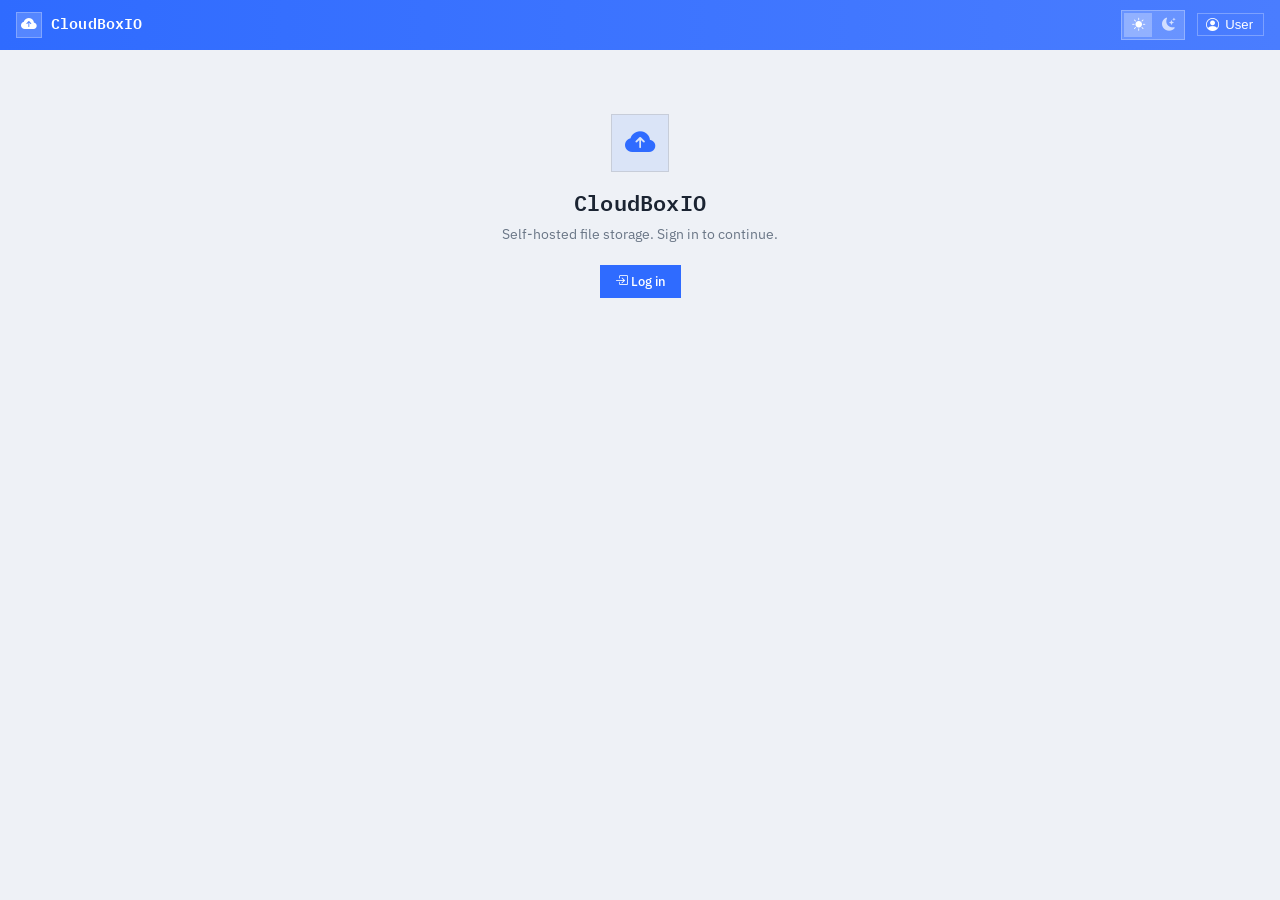
<file: frontend/index.html>
<!DOCTYPE html>
<html lang="en" data-theme="paper">
<head>
    <meta charset="UTF-8">
    <meta name="viewport" content="width=device-width, initial-scale=1.0">
    <meta name="description" content="CloudBoxIO - self-hosted file storage">
    <title>CloudBoxIO</title>
    <link rel="icon" type="image/svg+xml"
          href="data:image/svg+xml,<svg xmlns='http://www.w3.org/2000/svg' viewBox='0 0 100 100'><text y='.9em' font-size='90'>☁️</text></svg>">
    <link rel="preconnect" href="https://fonts.googleapis.com">
    <link rel="preconnect" href="https://fonts.gstatic.com" crossorigin>
    <link href="https://fonts.googleapis.com/css2?family=IBM+Plex+Mono:wght@400;500;600&family=IBM+Plex+Sans:wght@400;500;600&display=swap" rel="stylesheet">
    <link href="https://cdn.jsdelivr.net/npm/bootstrap-icons@1.11.0/font/bootstrap-icons.css" rel="stylesheet">
    <link href="styles.css" rel="stylesheet">
</head>
<body>
    <!-- Compact header -->
    <header class="app-bar">
        <a class="brand" href="#">
            <span class="brand-mark"><i class="bi bi-cloud-arrow-up-fill"></i></span>
            <span>CloudBoxIO</span>
        </a>

        <div class="app-bar-spacer"></div>

        <div class="theme-switch" role="group" aria-label="Theme">
            <button type="button" class="ts-btn" data-theme-value="paper" title="Light">
                <i class="bi bi-sun-fill"></i>
            </button>
            <button type="button" class="ts-btn" data-theme-value="carbon" title="Dark">
                <i class="bi bi-moon-stars-fill"></i>
            </button>
        </div>

        <!-- User menu (shown when logged in) -->
        <div class="dropdown d-none" id="userProfileNav">
            <button class="user-menu-btn dropdown-toggle" type="button" id="userProfileDropdown" aria-expanded="false">
                <i class="bi bi-person-circle"></i>
                <span id="navUsername">User</span>
            </button>
            <ul class="dropdown-menu dropdown-menu-end" aria-labelledby="userProfileDropdown">
                <li id="createUserNavItem" style="display:none;">
                    <button class="dropdown-item" data-modal-target="createUserModal">
                        <i class="bi bi-person-plus"></i>Create user
                    </button>
                </li>
                <li id="showUsersPanelNavItem" style="display:none;">
                    <button class="dropdown-item" data-modal-target="usersModal">
                        <i class="bi bi-people"></i>Manage users
                    </button>
                </li>
                <li id="baseUrlNavItem" style="display:none;">
                    <button class="dropdown-item" data-modal-target="baseUrlModal">
                        <i class="bi bi-globe"></i>Base URL
                    </button>
                </li>
                <li id="createUserDivider" style="display:none;"><hr class="dropdown-divider"></li>
                <li>
                    <button class="dropdown-item" data-modal-target="resetPasswordModal">
                        <i class="bi bi-key"></i>Reset password
                    </button>
                </li>
                <li>
                    <button class="dropdown-item" data-modal-target="manageSharesModal">
                        <i class="bi bi-link-45deg"></i>Manage shares
                    </button>
                </li>
                <li><hr class="dropdown-divider"></li>
                <li>
                    <button class="dropdown-item text-danger" onclick="logout()">
                        <i class="bi bi-box-arrow-right"></i>Log out
                    </button>
                </li>
            </ul>
        </div>
    </header>

    <div class="container">
        <!-- Logged-out -->
        <div id="authSection">
            <div class="welcome">
                <div class="glyph"><i class="bi bi-cloud-arrow-up-fill"></i></div>
                <h1>CloudBoxIO</h1>
                <p>Self-hosted file storage. Sign in to continue.</p>
                <button class="btn btn-primary" data-modal-target="loginModal">
                    <i class="bi bi-box-arrow-in-right"></i> Log in
                </button>
            </div>
        </div>

        <!-- Logged-in -->
        <div id="mainSection" style="display:none;" class="stack">
            <!-- Upload bar -->
            <div class="panel panel-pad">
                <div class="panel-title"><i class="bi bi-upload"></i> Upload</div>
                <form id="uploadForm" class="upload-bar">
                    <input type="file" class="field file-field" id="fileInput" multiple>
                    <label class="public-toggle">
                        <input type="checkbox" id="publicCheckbox"> Make public
                    </label>
                    <button type="submit" class="btn btn-primary">
                        <i class="bi bi-cloud-arrow-up"></i>Upload
                    </button>
                </form>
            </div>

            <!-- Search -->
            <form id="fileSearchForm" class="search-bar" autocomplete="off">
                <input type="text" class="field" id="fileSearchInput" placeholder="Search files by name…">
                <button type="submit" class="btn btn-primary">Search</button>
                <button type="reset" class="btn btn-ghost">Clear</button>
            </form>

            <!-- Files -->
            <div class="file-grid">
                <div class="panel panel-pad">
                    <div class="panel-title">
                        <i class="bi bi-folder"></i> My files
                        <span class="count" id="myFilesCount">0</span>
                    </div>
                    <div id="myFilesList" class="file-list"></div>
                </div>
                <div class="panel panel-pad">
                    <div class="panel-title">
                        <i class="bi bi-globe2"></i> Public files
                        <span class="count" id="publicFilesCount">0</span>
                    </div>
                    <div id="publicFilesList" class="file-list"></div>
                </div>
            </div>
        </div>
    </div>

    <!-- Login modal -->
    <div class="modal" id="loginModal" tabindex="-1">
        <div class="modal-dialog modal-dialog-centered">
            <div class="modal-content">
                <div class="modal-header">
                    <h5 class="modal-title">Log in</h5>
                    <button type="button" class="btn-close" data-modal-dismiss></button>
                </div>
                <div class="modal-body">
                    <form id="loginForm">
                        <div class="form-row">
                            <label for="loginUsername" class="form-label">Username</label>
                            <input type="text" class="field" id="loginUsername" required>
                        </div>
                        <div class="form-row">
                            <label for="loginPassword" class="form-label">Password</label>
                            <div class="input-wrap">
                                <input type="password" class="field" id="loginPassword" required>
                                <button class="reveal" type="button" id="toggleLoginPassword"><i class="bi bi-eye"></i></button>
                            </div>
                        </div>
                        <button type="submit" class="btn btn-primary btn-block">Log in</button>
                    </form>
                </div>
            </div>
        </div>
    </div>

    <!-- Reset password modal -->
    <div class="modal" id="resetPasswordModal" tabindex="-1">
        <div class="modal-dialog modal-dialog-centered">
            <div class="modal-content">
                <div class="modal-header">
                    <h5 class="modal-title">Reset password</h5>
                    <button type="button" class="btn-close" data-modal-dismiss></button>
                </div>
                <div class="modal-body">
                    <form id="resetPasswordForm">
                        <div class="form-row">
                            <label for="currentPassword" class="form-label">Current password</label>
                            <div class="input-wrap">
                                <input type="password" class="field" id="currentPassword" required>
                                <button class="reveal" type="button" id="toggleCurrentPassword"><i class="bi bi-eye"></i></button>
                            </div>
                        </div>
                        <div class="form-row">
                            <label for="newPassword" class="form-label">New password</label>
                            <div class="input-wrap">
                                <input type="password" class="field" id="newPassword" required minlength="8">
                                <button class="reveal" type="button" id="toggleNewPassword"><i class="bi bi-eye"></i></button>
                            </div>
                            <div class="form-hint">At least 8 characters.</div>
                        </div>
                        <button type="submit" class="btn btn-primary btn-block">Reset password</button>
                    </form>
                </div>
            </div>
        </div>
    </div>

    <!-- Create user modal -->
    <div class="modal" id="createUserModal" tabindex="-1">
        <div class="modal-dialog modal-dialog-centered">
            <div class="modal-content">
                <div class="modal-header">
                    <h5 class="modal-title">Create user</h5>
                    <button type="button" class="btn-close" data-modal-dismiss></button>
                </div>
                <div class="modal-body">
                    <form id="createUserForm">
                        <div class="form-row">
                            <label for="newUsername" class="form-label">Username</label>
                            <input type="text" class="field" id="newUsername" required>
                        </div>
                        <div class="form-row">
                            <label for="newUserPassword" class="form-label">Password</label>
                            <div class="input-wrap">
                                <input type="password" class="field" id="newUserPassword" required minlength="8">
                                <button class="reveal" type="button" id="toggleNewUserPassword"><i class="bi bi-eye"></i></button>
                            </div>
                            <div class="form-hint">At least 8 characters.</div>
                        </div>
                        <label class="check form-row">
                            <input type="checkbox" id="isAdminCheckbox"> Grant admin rights
                        </label>
                        <button type="submit" class="btn btn-primary btn-block">Create user</button>
                    </form>
                </div>
            </div>
        </div>
    </div>

    <!-- Users modal (admin) -->
    <div class="modal" id="usersModal" tabindex="-1">
        <div class="modal-dialog modal-dialog-centered modal-lg">
            <div class="modal-content">
                <div class="modal-header">
                    <h5 class="modal-title">Users</h5>
                    <button type="button" class="btn-close" data-modal-dismiss></button>
                </div>
                <div class="modal-body">
                    <div id="usersList"></div>
                </div>
            </div>
        </div>
    </div>

    <!-- Share file modal -->
    <div class="modal" id="shareModal" tabindex="-1">
        <div class="modal-dialog modal-dialog-centered">
            <div class="modal-content">
                <div class="modal-header">
                    <h5 class="modal-title">Share "<span id="shareModalFilename"></span>"</h5>
                    <button type="button" class="btn-close" data-modal-dismiss></button>
                </div>
                <div class="modal-body">
                    <form id="createShareForm">
                        <div class="form-row">
                            <label for="shareExpiry" class="form-label">Link expires</label>
                            <select class="field" id="shareExpiry">
                                <option value="">Never</option>
                                <option value="1">After 1 day</option>
                                <option value="7" selected>After 7 days</option>
                                <option value="30">After 30 days</option>
                            </select>
                        </div>
                        <div class="form-row">
                            <label for="sharePassword" class="form-label">Password (optional)</label>
                            <div class="input-wrap">
                                <input type="password" class="field" id="sharePassword" placeholder="Leave blank for no password">
                                <button class="reveal" type="button" id="toggleSharePassword"><i class="bi bi-eye"></i></button>
                            </div>
                        </div>
                        <div class="form-row">
                            <label for="shareMaxDownloads" class="form-label">Max downloads (optional)</label>
                            <input type="number" class="field" id="shareMaxDownloads" min="1" step="1" placeholder="Leave blank for unlimited">
                        </div>
                        <button type="submit" class="btn btn-primary btn-block" id="createShareBtn">
                            <i class="bi bi-link-45deg"></i>Create share link
                        </button>
                    </form>

                    <div id="shareResult" class="share-result" style="display:none;">
                        <label class="form-label">Share link</label>
                        <div class="input-wrap">
                            <input type="text" class="field" id="shareResultLink" readonly>
                            <button class="reveal" type="button" id="copyShareLink" title="Copy link"><i class="bi bi-clipboard"></i></button>
                        </div>
                        <div class="form-hint" id="shareResultMeta"></div>
                    </div>
                </div>
            </div>
        </div>
    </div>

    <!-- Manage shares modal -->
    <div class="modal" id="manageSharesModal" tabindex="-1">
        <div class="modal-dialog modal-dialog-centered modal-lg">
            <div class="modal-content">
                <div class="modal-header">
                    <h5 class="modal-title">Shared links</h5>
                    <button type="button" class="btn-close" data-modal-dismiss></button>
                </div>
                <div class="modal-body">
                    <div id="sharesList"></div>
                </div>
            </div>
        </div>
    </div>

    <!-- Base URL modal (admin) -->
    <div class="modal" id="baseUrlModal" tabindex="-1">
        <div class="modal-dialog modal-dialog-centered">
            <div class="modal-content">
                <div class="modal-header">
                    <h5 class="modal-title">Base URL</h5>
                    <button type="button" class="btn-close" data-modal-dismiss></button>
                </div>
                <div class="modal-body">
                    <p class="form-hint" style="margin-top:-4px;">
                        Used to build share links. Files can't be shared until this is set.
                    </p>
                    <form id="baseUrlForm">
                        <div class="form-row">
                            <label for="baseUrlInput" class="form-label">URL</label>
                            <input type="text" class="field" id="baseUrlInput" placeholder="https://cloudboxio.example.com" required>
                            <div class="form-hint">No trailing slash needed — it's stripped automatically.</div>
                        </div>
                        <button type="submit" class="btn btn-primary btn-block">Save</button>
                    </form>
                </div>
            </div>
        </div>
    </div>

    <!-- Loading overlay -->
    <div class="loading-overlay" id="loadingOverlay">
        <div class="loading-card">
            <div class="spinner"></div>
            <div class="loading-msg" id="loadingMsg">Loading…</div>
        </div>
    </div>

    <script src="app.js"></script>
</body>
</html>
</file>
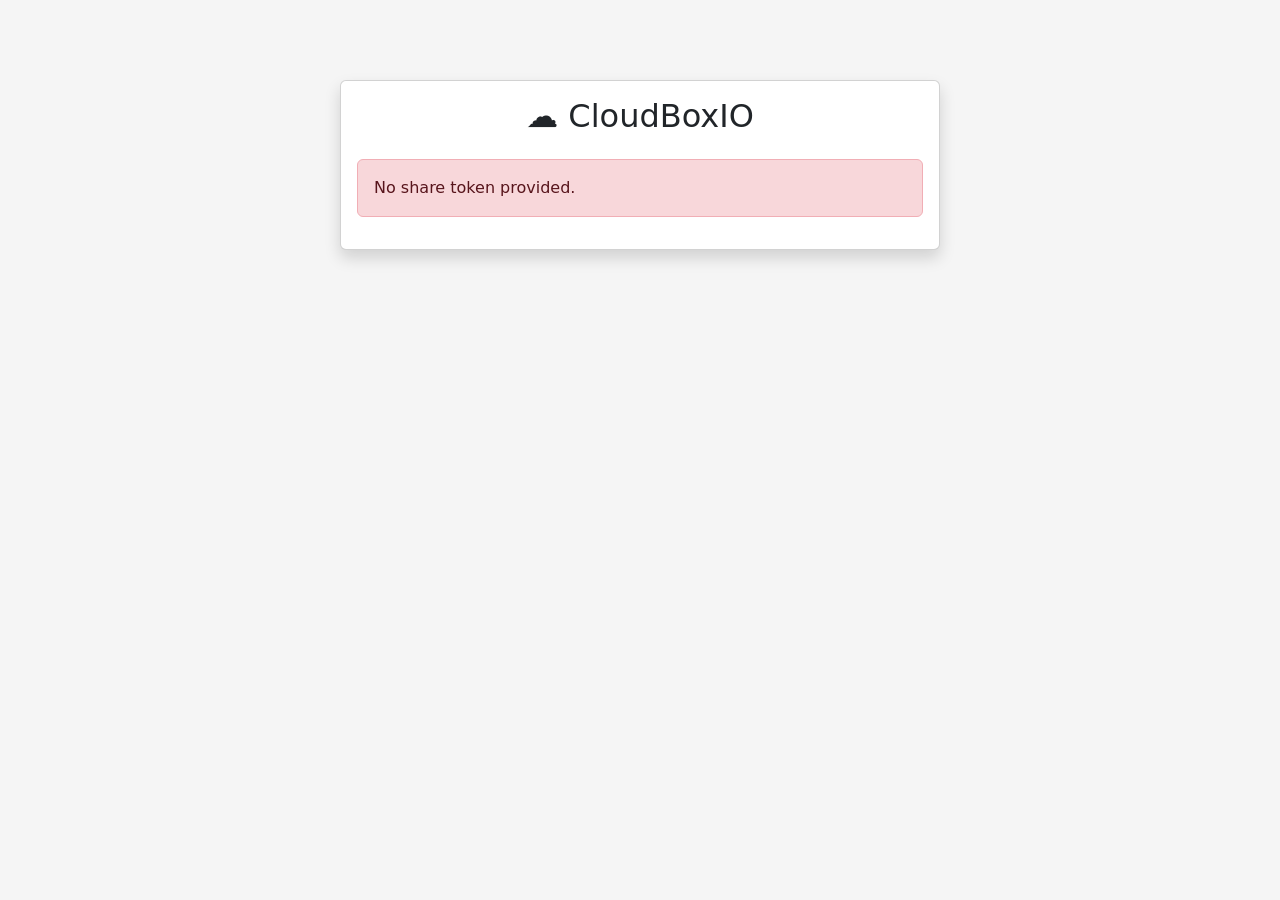
<file: frontend/share.html>
<!DOCTYPE html>
<html lang="en">

<head>
    <meta charset="UTF-8">
    <meta name="viewport" content="width=device-width, initial-scale=1.0">
    <title>CloudBoxIO - Shared File</title>

    <link href="https://cdn.jsdelivr.net/npm/bootstrap@5.3.7/dist/css/bootstrap.min.css" rel="stylesheet">

    <style>
        body {
            background: #f5f5f5;
        }

        .share-card {
            max-width: 600px;
            margin: 80px auto;
        }

        #loading {
            text-align: center;
            padding: 40px;
        }

        #passwordSection {
            display: none;
        }

        #error {
            display: none;
        }
    </style>
</head>

<body>

    <div class="container">

        <div class="card shadow share-card">

            <div class="card-body">

                <h2 class="text-center mb-4">
                    ☁️ CloudBoxIO
                </h2>

                <div id="loading">
                    Loading...
                </div>

                <div id="error" class="alert alert-danger"></div>

                <div id="content" style="display:none;">

                    <h4 id="filename"></h4>

                    <hr>

                    <p><strong>Size:</strong> <span id="filesize"></span></p>

                    <form id="downloadForm">

                        <div id="passwordSection">
                            <label class="form-label" for="password">Password</label>
                            <input id="password" name="password" type="password" class="form-control">
                        </div>

                        <button id="downloadBtn" type="submit" class="btn btn-primary w-100 mt-3">
                            Download
                        </button>

                    </form>

                </div>

            </div>

        </div>

    </div>

    <script src="share.js"></script>

</body>

</html>
</file>
<file: frontend/styles.css>
/* =========================================================================
   CloudBoxIO — UI theme system
   Two themes driven by [data-theme] on <html>:
     paper   → light, thin blue accent (refined original)
     carbon  → dark, GitHub/Telegram-like
   Design intent: dense, utilitarian, developer-tool feel. Monospace metadata,
   hairline borders instead of heavy shadows, compact rows.
   ========================================================================= */

/* ---- Paper (default / light) ---- */
:root,
:root[data-theme="paper"] {
  --font-sans: "IBM Plex Sans", system-ui, -apple-system, "Segoe UI", Roboto, Helvetica, Arial, sans-serif;
  --font-mono: "IBM Plex Mono", ui-monospace, SFMono-Regular, Menlo, Consolas, "Liberation Mono", monospace;

  --bg: #eef1f6;
  --bg-elev: #ffffff;
  --bg-elev-2: #f5f7fb;
  --border: #dfe4ec;
  --border-strong: #c7cdd9;
  --text: #1b2432;
  --text-dim: #6a7686;
  --accent: #2f6bff;
  --accent-hover: #2359e0;
  --accent-contrast: #ffffff;
  --accent-soft: rgba(47, 107, 255, 0.10);
  --danger: #e5484d;
  --danger-soft: rgba(229, 72, 77, 0.10);
  --warn: #d68a00;

  --header-bg: linear-gradient(90deg, #2f6bff, #4a7dff);
  --header-fg: #ffffff;
  --header-border: transparent;
  --row-hover: #f1f4fa;
  --radius: 0px;
  --radius-sm: 0px;
  --shadow: 0 1px 2px rgba(20, 30, 50, 0.06), 0 2px 8px rgba(20, 30, 50, 0.04);
  --panel-blur: none;
  --body-bg-image: none;
}

/* ---- Carbon (dark, github/telegram) ---- */
:root[data-theme="carbon"] {
  --bg: #0d1117;
  --bg-elev: #161b22;
  --bg-elev-2: #1c2230;
  --border: #2b3240;
  --border-strong: #3a4252;
  --text: #e6edf3;
  --text-dim: #8b949e;
  --accent: #4c9aff;
  --accent-hover: #61a8ff;
  --accent-contrast: #08111f;
  --accent-soft: rgba(76, 154, 255, 0.14);
  --danger: #f85149;
  --danger-soft: rgba(248, 81, 73, 0.14);
  --warn: #e3b341;

  --header-bg: #161b22;
  --header-fg: #e6edf3;
  --header-border: #2b3240;
  --row-hover: #1b222d;
  --shadow: 0 1px 2px rgba(0, 0, 0, 0.4);
  --panel-blur: none;
  --body-bg-image: none;
}

/* ------------------------------------------------------------------ base */
* { box-sizing: border-box; }

html, body {
  margin: 0;
  padding: 0;
}

body {
  font-family: var(--font-sans);
  font-size: 14px;
  line-height: 1.45;
  color: var(--text);
  background-color: var(--bg);
  background-image: var(--body-bg-image);
  background-attachment: fixed;
  background-repeat: no-repeat;
  -webkit-font-smoothing: antialiased;
  min-height: 100vh;
}

.container { max-width: 1160px; margin: 0 auto; }

::selection { background: var(--accent-soft); }

/* ----------------------------------------------------------------- header */
.app-bar {
  position: sticky;
  top: 0;
  z-index: 1030;
  height: 50px;
  display: flex;
  align-items: center;
  gap: 12px;
  padding: 0 16px;
  background: var(--header-bg);
  color: var(--header-fg);
  border-bottom: 1px solid var(--header-border);
  backdrop-filter: var(--panel-blur);
  -webkit-backdrop-filter: var(--panel-blur);
}

.brand {
  display: flex;
  align-items: center;
  gap: 9px;
  font-family: var(--font-mono);
  font-weight: 600;
  letter-spacing: 0.01em;
  font-size: 0.95rem;
  color: var(--header-fg);
  text-decoration: none;
}
.brand-mark {
  width: 26px; height: 26px;
  flex: none;
  display: inline-flex; align-items: center; justify-content: center;
  font-size: 0.98rem;
  background: rgba(255, 255, 255, 0.18);
  border: 1px solid rgba(255, 255, 255, 0.26);
}
:root[data-theme="carbon"] .brand-mark {
  background: var(--accent-soft);
  border-color: var(--border-strong);
  color: var(--accent);
}

.app-bar-spacer { flex: 1; }

/* theme switcher */
.theme-switch {
  display: inline-flex;
  padding: 2px;
  gap: 2px;
  background: rgba(255, 255, 255, 0.16);
  border: 1px solid rgba(255, 255, 255, 0.18);
}
:root[data-theme="paper"] .theme-switch { background: rgba(255,255,255,0.18); border-color: rgba(255,255,255,0.28); }
:root[data-theme="carbon"] .theme-switch { background: var(--bg-elev-2); border-color: var(--border); }

.ts-btn {
  border: 0;
  background: transparent;
  color: var(--header-fg);
  width: 28px; height: 24px;
  cursor: pointer;
  opacity: 0.7;
  font-size: 0.82rem;
  display: inline-flex; align-items: center; justify-content: center;
  transition: background .12s, opacity .12s;
}
.ts-btn:hover { opacity: 1; }
.ts-btn.active {
  opacity: 1;
  background: rgba(255,255,255,0.28);
}
:root[data-theme="carbon"] .ts-btn.active { background: var(--accent-soft); color: var(--accent); }

/* user menu button in header */
.user-menu-btn {
  background: transparent;
  border: 1px solid rgba(255,255,255,0.28);
  color: var(--header-fg);
  padding: 3px 10px 3px 8px;
  font-size: 0.82rem;
  display: inline-flex; align-items: center; gap: 6px;
  cursor: pointer;
}
:root[data-theme="carbon"] .user-menu-btn { border-color: var(--border-strong); }
.user-menu-btn:hover { background: rgba(255,255,255,0.14); }

/* -------------------------------------------------------------- surfaces */
.panel {
  background: var(--bg-elev);
  border: 1px solid var(--border);
  border-radius: var(--radius);
  box-shadow: var(--shadow);
  backdrop-filter: var(--panel-blur);
  -webkit-backdrop-filter: var(--panel-blur);
}
.panel-pad { padding: 14px 16px; }

.panel-title {
  font-size: 0.72rem;
  text-transform: uppercase;
  letter-spacing: 0.08em;
  color: var(--text-dim);
  font-weight: 600;
  margin: 0 0 10px;
  display: flex; align-items: center; gap: 6px;
}
.panel-title .count {
  font-family: var(--font-mono);
  font-weight: 500;
  background: var(--bg-elev-2);
  border: 1px solid var(--border);
  padding: 0 7px;
  font-size: 0.66rem;
  color: var(--text-dim);
}

/* ------------------------------------------------------------- upload bar */
.upload-bar {
  display: flex;
  flex-wrap: wrap;
  align-items: center;
  gap: 10px;
}
.upload-bar .file-field { flex: 1 1 240px; min-width: 0; }
.upload-bar .public-toggle {
  display: inline-flex; align-items: center; gap: 6px;
  font-size: 0.8rem; color: var(--text-dim);
  white-space: nowrap; cursor: pointer;
  user-select: none;
}

/* -------------------------------------------------------------- file list */
.file-list { display: flex; flex-direction: column; }

.file-row {
  display: flex;
  align-items: center;
  gap: 10px;
  padding: 7px 8px;
  border-radius: var(--radius-sm);
  border-bottom: 1px solid var(--border);
}
.file-row:last-child { border-bottom: 0; }
.file-row:hover { background: var(--row-hover); }

.file-icon {
  flex: none;
  width: 20px;
  text-align: center;
  color: var(--text-dim);
  font-size: 1.02rem;
}
.file-main { min-width: 0; flex: 1; }
.file-name {
  font-size: 0.85rem;
  color: var(--text);
  white-space: nowrap;
  overflow: hidden;
  text-overflow: ellipsis;
}
.file-meta {
  font-family: var(--font-mono);
  font-size: 0.68rem;
  color: var(--text-dim);
  white-space: nowrap;
  overflow: hidden;
  text-overflow: ellipsis;
  margin-top: 1px;
}
.file-meta .sep { opacity: 0.5; padding: 0 2px; }

.file-actions { flex: none; display: flex; align-items: center; }

.file-actions-inline {
  display: flex;
  gap: 4px;
  opacity: 0.5;
  transition: opacity .12s;
}
.file-row:hover .file-actions-inline,
.file-row:focus-within .file-actions-inline { opacity: 1; }

.file-actions-dropdown { display: none; position: relative; }
.file-actions-dropdown .dropdown-menu { min-width: 150px; }

.icon-btn {
  border: 1px solid transparent;
  background: transparent;
  color: var(--text-dim);
  width: 28px; height: 28px;
  border-radius: var(--radius-sm);
  cursor: pointer;
  display: inline-flex; align-items: center; justify-content: center;
  font-size: 0.9rem;
  transition: background .12s, color .12s, border-color .12s;
}
.icon-btn:hover { background: var(--accent-soft); color: var(--accent); border-color: var(--border); }
.icon-btn.danger:hover { background: var(--danger-soft); color: var(--danger); }

.empty-row {
  padding: 16px 8px;
  text-align: center;
  color: var(--text-dim);
  font-size: 0.8rem;
}

/* ------------------------------------------------------------ welcome/lo */
.welcome {
  text-align: center;
  padding: 64px 20px;
}
.welcome .glyph {
  width: 58px; height: 58px;
  margin: 0 auto 14px;
  display: flex; align-items: center; justify-content: center;
  font-size: 1.9rem;
  color: var(--accent);
  border: 1px solid var(--border-strong);
  background: var(--accent-soft);
}
.welcome h1 {
  font-family: var(--font-mono);
  font-size: 1.4rem;
  font-weight: 600;
  margin: 0 0 6px;
  letter-spacing: 0.01em;
}
.welcome p { color: var(--text-dim); margin: 0 0 20px; }

/* ------------------------------------------------------------- controls */
.btn {
  --btn-bg: var(--bg-elev-2);
  --btn-fg: var(--text);
  --btn-border: var(--border-strong);
  font-family: var(--font-sans);
  font-size: 0.82rem;
  font-weight: 500;
  border-radius: var(--radius-sm);
  border: 1px solid var(--btn-border);
  background: var(--btn-bg);
  color: var(--btn-fg);
  padding: 7px 14px;
  cursor: pointer;
  transition: background .12s, border-color .12s, color .12s, transform .04s;
}
.btn:active { transform: translateY(1px); }
.btn:focus-visible { outline: 2px solid var(--accent); outline-offset: 1px; }

.btn-primary {
  --btn-bg: var(--accent);
  --btn-fg: var(--accent-contrast);
  --btn-border: transparent;
}
.btn-primary:hover { background: var(--accent-hover); }

.btn-ghost { --btn-bg: transparent; --btn-border: var(--border); }
.btn-ghost:hover { background: var(--bg-elev-2); }

.btn-danger { --btn-bg: transparent; --btn-fg: var(--danger); --btn-border: var(--danger); }
.btn-danger:hover { background: var(--danger-soft); }

.btn-block { width: 100%; }

/* inputs */
.field {
  width: 100%;
  font-family: var(--font-sans);
  font-size: 0.85rem;
  color: var(--text);
  background: var(--bg-elev-2);
  border: 1px solid var(--border-strong);
  border-radius: var(--radius-sm);
  padding: 7px 10px;
  transition: border-color .12s, box-shadow .12s;
}
.field::placeholder { color: var(--text-dim); }
.field:focus {
  outline: none;
  border-color: var(--accent);
  box-shadow: 0 0 0 3px var(--accent-soft);
}
input[type="file"].field { padding: 6px 8px; }
input[type="file"].field::file-selector-button {
  font-family: var(--font-sans);
  font-size: 0.78rem;
  margin-right: 10px;
  padding: 4px 10px;
  border-radius: var(--radius-sm);
  border: 1px solid var(--border-strong);
  background: var(--bg-elev);
  color: var(--text);
  cursor: pointer;
}

.input-wrap { position: relative; display: flex; }
.input-wrap .field { padding-right: 38px; }
.input-wrap .reveal {
  position: absolute; right: 4px; top: 50%; transform: translateY(-50%);
  border: 0; background: transparent; color: var(--text-dim);
  width: 30px; height: 30px; border-radius: var(--radius-sm); cursor: pointer;
}
.input-wrap .reveal:hover { color: var(--text); }

.form-row { margin-bottom: 14px; }
.form-label {
  display: block;
  font-size: 0.74rem;
  color: var(--text-dim);
  margin-bottom: 5px;
  letter-spacing: 0.02em;
}
.form-hint { font-size: 0.7rem; color: var(--text-dim); margin-top: 5px; }

.check {
  display: inline-flex; align-items: center; gap: 8px;
  font-size: 0.82rem; cursor: pointer; user-select: none;
}
.check input { accent-color: var(--accent); width: 15px; height: 15px; }

.badge-admin {
  font-family: var(--font-mono);
  font-size: 0.62rem;
  text-transform: uppercase;
  letter-spacing: 0.06em;
  color: var(--warn);
  border: 1px solid var(--warn);
  padding: 0 6px;
  margin-left: 6px;
}

/* two-column file area */
.file-grid {
  display: grid;
  grid-template-columns: 1fr 1fr;
  gap: 20px;
}

.search-bar { display: flex; gap: 8px; margin-bottom: 14px; }
.search-bar .field { flex: 1; }

.stack > * + * { margin-top: 14px; }

/* ------------------------------------------------------- bootstrap modal */
.modal-content {
  width: 100%;
  background: var(--bg-elev);
  color: var(--text);
  border: 1px solid var(--border);
  border-radius: var(--radius);
  backdrop-filter: var(--panel-blur);
  -webkit-backdrop-filter: var(--panel-blur);
}
.modal-header, .modal-footer { border-color: var(--border); }
.modal-title { font-size: 0.98rem; font-weight: 600; }
.btn-close {
  box-sizing: content-box;
  width: 1em;
  height: 1em;
  padding: 0.25em;
  background: transparent url("data:image/svg+xml,%3csvg xmlns='http://www.w3.org/2000/svg' viewBox='0 0 16 16' fill='%23000'%3e%3cpath d='M.293.293a1 1 0 0 1 1.414 0L8 6.586 14.293.293a1 1 0 1 1 1.414 1.414L9.414 8l6.293 6.293a1 1 0 0 1-1.414 1.414L8 9.414l-6.293 6.293a1 1 0 0 1-1.414-1.414L6.586 8 .293 1.707a1 1 0 0 1 0-1.414z'/%3e%3c/svg%3e") center/1em auto no-repeat;
  border: 0;
  border-radius: var(--radius-sm);
  opacity: 0.6;
  cursor: pointer;
}
.btn-close:hover { opacity: 1; }
:root[data-theme="carbon"] .btn-close { filter: invert(1) grayscale(1) brightness(1.6); }

/* ---- minimal modal system (replaces bootstrap JS modal) ---- */
.modal { display: none; position: fixed; inset: 0; z-index: 1055; overflow-y: auto; }
.modal.open { display: block; }
.modal-backdrop {
  position: fixed; inset: 0;
  background: rgba(8, 12, 24, 0.55);
  z-index: 1050;
  opacity: 0; transition: opacity .12s;
}
.modal-backdrop.show { opacity: 1; }
.modal-dialog { max-width: 500px; margin: 1.75rem auto; position: relative; z-index: 1056; }
.modal-dialog.modal-lg { max-width: 700px; }
.modal-dialog-centered {
  display: flex;
  align-items: center;
  min-height: calc(100% - 3.5rem);
}
.modal-header, .modal-body { padding: 1rem 1.25rem; }
.modal-header { display: flex; align-items: center; justify-content: space-between; border-bottom: 1px solid var(--border); }

.dropdown { position: relative; }
.dropdown-menu {
  display: none; position: absolute; min-width: 200px; z-index: 1040;
  padding: 6px; list-style: none; margin: 6px 0 0;
}
.dropdown-menu.show { display: block; }
.dropdown-menu-end { right: 0; left: auto; }
.dropdown-item {
  display: flex; align-items: center; gap: 8px; width: 100%;
  padding: 8px 10px; background: none; border: 0; text-align: left;
  cursor: pointer; font-size: 0.85rem; text-decoration: none;
}
.dropdown-divider { border: 0; border-top: 1px solid var(--border); margin: 6px 0; }

/* user list rows inside modal */
.user-row {
  display: flex; align-items: center; justify-content: space-between;
  gap: 10px; padding: 8px 6px; border-bottom: 1px solid var(--border);
}
.user-row:last-child { border-bottom: 0; }
.user-row .uname { font-size: 0.86rem; }

/* share result box (shown after creating a link) */
.share-result {
  margin-top: 16px;
  padding-top: 16px;
  border-top: 1px solid var(--border);
}

/* share list rows inside "Manage shares" modal */
.share-row {
  display: flex; align-items: center; justify-content: space-between;
  gap: 10px; padding: 10px 6px; border-bottom: 1px solid var(--border);
}
.share-row:last-child { border-bottom: 0; }
.share-row .share-main { min-width: 0; flex: 1; }
.share-row .share-filename {
  font-size: 0.86rem; font-weight: 500;
  white-space: nowrap; overflow: hidden; text-overflow: ellipsis;
}
.share-row .share-meta { font-size: 0.78rem; color: var(--text-dim); margin-top: 2px; display: flex; flex-wrap: wrap; align-items: center; }
.share-row .share-meta .sep { margin: 0 6px; }
.share-row .share-actions { display: flex; align-items: center; gap: 4px; flex-shrink: 0; }
.badge-locked, .badge-expired {
  display: inline-flex; align-items: center; gap: 4px;
  font-size: 0.72rem; padding: 1px 7px; border-radius: 999px;
  background: var(--bg-subtle, rgba(120,120,120,.15)); color: var(--text-dim);
}
.badge-expired { color: #c0392b; }

/* dropdown (bootstrap) theming */
.dropdown-menu {
  background: var(--bg-elev);
  border: 1px solid var(--border);
  border-radius: var(--radius);
  box-shadow: var(--shadow);
  font-size: 0.85rem;
  backdrop-filter: var(--panel-blur);
  -webkit-backdrop-filter: var(--panel-blur);
}
.dropdown-item { color: var(--text); border-radius: var(--radius-sm); }
.dropdown-item:hover { background: var(--bg-elev-2); color: var(--text); }
.dropdown-item.text-danger { color: var(--danger) !important; }
.dropdown-item.text-danger:hover { background: var(--danger-soft); }
.dropdown-divider { border-color: var(--border); }

/* ----------------------------------------------------------- loading */
.loading-overlay {
  position: fixed; inset: 0;
  background: rgba(8, 12, 24, 0.45);
  display: none; align-items: center; justify-content: center;
  z-index: 3000;
  backdrop-filter: blur(2px);
}
.loading-overlay.show { display: flex; }
.loading-card {
  background: var(--bg-elev);
  border: 1px solid var(--border);
  border-radius: var(--radius);
  padding: 20px 26px;
  text-align: center;
  color: var(--text);
  box-shadow: var(--shadow);
  min-width: 180px;
}
.spinner {
  width: 26px; height: 26px; margin: 0 auto 10px;
  border: 3px solid var(--border);
  border-top-color: var(--accent);
  border-radius: 50%;
  animation: spin 0.7s linear infinite;
}
@keyframes spin { to { transform: rotate(360deg); } }
.loading-msg { font-size: 0.82rem; color: var(--text-dim); }

/* ------------------------------------------------------------ responsive */

/* Tablet and below: collapse the two-column layout, trim non-essential
   metadata, give the page some breathing room on the sides. */
@media (max-width: 720px) {
  .file-grid { grid-template-columns: 1fr; }
  .container { padding-left: 12px; padding-right: 12px; }
  .file-meta .uploader { display: none; }

  /* Below 720px, swap the always-visible inline buttons for the 3-dot
     overflow menu — same pattern as the old Bootstrap UI's btn-group vs.
     mobile-dropdown split. Desktop keeps direct one-tap buttons since
     there's plenty of row width; mobile trades that for compactness. */
  .file-actions-inline { display: none; }
  .file-actions-dropdown { display: flex; }
  .icon-btn { width: 38px; height: 38px; font-size: 1.05rem; }
  .file-row { padding: 10px 8px; gap: 8px; }

  /* Password-reveal toggle is used briefly but still needs a real target. */
  .input-wrap .reveal { width: 36px; height: 36px; }

  /* Modal shouldn't run edge-to-edge on a phone. */
  .modal-dialog { margin: 12px; }
  .modal-dialog-centered { min-height: calc(100% - 24px); }

  /* Upload bar and search bar were only wrapping their overflow item below
     420px, which left one element (button, or checkbox) floating alone on
     its own line, left-aligned — reads as "off-center" on anything between
     a small and mid-size phone. Stack everything full-width instead so the
     row is always visually balanced, at any width under 720px. */
  .upload-bar, .search-bar {
    flex-direction: column;
    align-items: stretch;
  }
  .upload-bar .file-field,
  .upload-bar .public-toggle,
  .upload-bar .btn,
  .search-bar .field,
  .search-bar .btn {
    width: 100%;
    flex: 1 1 auto;
  }
  .upload-bar .public-toggle { justify-content: center; }
}

/* Phone: header needs to actively shed content, not just shrink it —
   there isn't room for everything at full size. */
@media (max-width: 420px) {
  .user-menu-btn #navUsername { display: none; }
  .user-menu-btn { padding: 3px 8px; }
  .brand span:last-child { font-size: 0.88rem; }
}

.page-pad { margin-top: 12px; }
@media (min-width: 768px) { .page-pad { margin-top: 16px; } }
</file>
